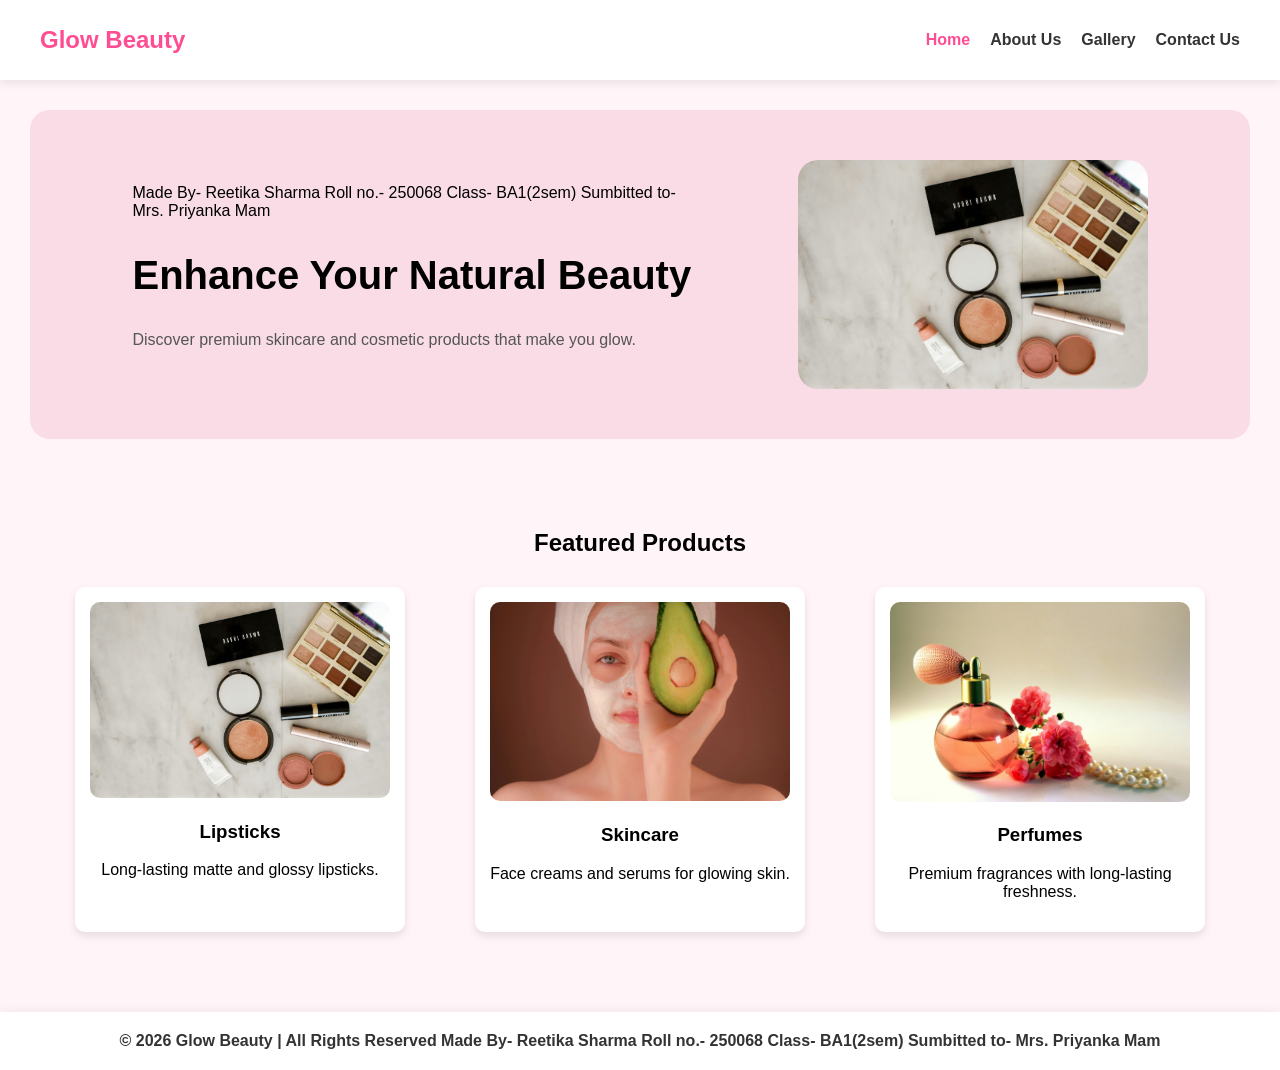
<file: index.html>
<!DOCTYPE html>
<html>
<head>
<title>Glow Beauty - Home</title>
<link rel="stylesheet" href="style.css">
</head>
<body>
<header>
<div class="navbar">
<div class="logo">Glow Beauty</div>
<nav>
<ul>
<li><a href="index1.html" class="active">Home</a></li>
<li><a href="about.html">About Us</a></li>
<li><a href="gallery.html">Gallery</a></li>
<li><a href="contact.html">Contact Us</a></li>
</ul>
</nav>
</div>
</header>
<section class="hero">
<div class="hero-text">
Made By- Reetika Sharma 
Roll no.- 250068
Class- BA1(2sem)
Sumbitted to- Mrs. Priyanka Mam
<h1>Enhance Your Natural Beauty</h1>
<p>Discover premium skincare and cosmetic products that make you glow.</p>
</div>
<img src="httpsimages.unsplash.comphoto-1522335789203-aabd1fc54bc9.jpg">
</section>
<section class="gallery">
<h2>Featured Products</h2>
<div class="products">
<div class="card">
<img src="httpsimages.unsplash.comphoto-1522335789203-aabd1fc54bc9.jpg">
<h3>Lipsticks</h3>
<p>Long-lasting matte and glossy lipsticks.</p>
</div>
<div class="card">
<img src="com.jpg">
<h3>Skincare</h3>
<p>Face creams and serums for glowing skin.</p>
</div>
<div class="card">
<img src="mom.jpg">
<h3>Perfumes</h3>
<p>Premium fragrances with long-lasting freshness.</p>
</div>
</div>
</section>
<footer>
© 2026 Glow Beauty | All Rights Reserved
Made By- Reetika Sharma 
Roll no.- 250068
Class- BA1(2sem)
Sumbitted to- Mrs. Priyanka Mam
</footer>
</body>
</html>
</file>
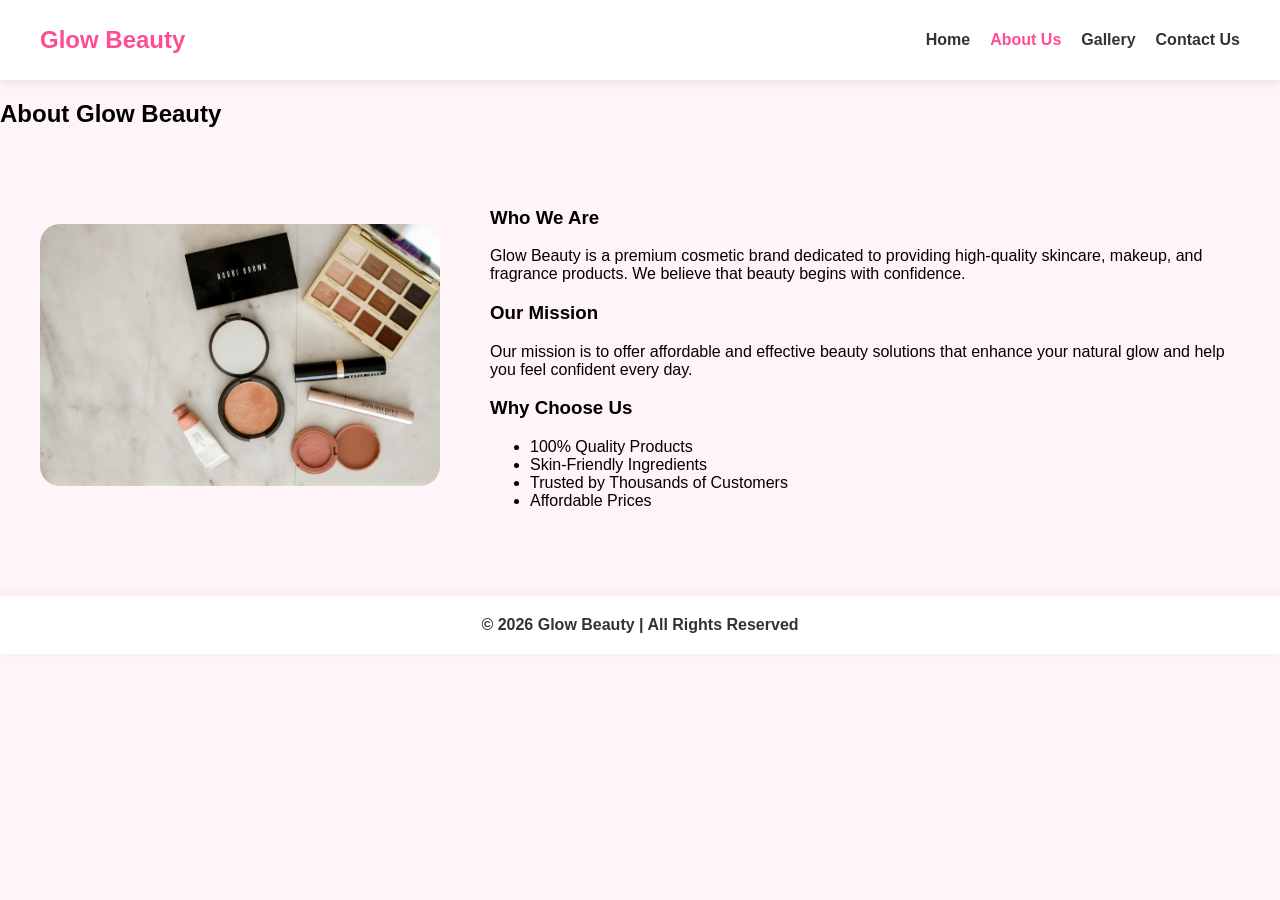
<file: about.html>
<!DOCTYPE html>
<html>
<head>
<title>Glow Beauty - About Us</title>
<link rel="stylesheet" href="style.css">
</head>
<body>
<header>
<div class="navbar">
<div class="logo">Glow Beauty</div>
<nav>
<ul>
<li><a href="index1.html">Home</a></li>
<li><a href="about.html" class="active">About Us</a></li>
<li><a href="gallery.html">Gallery</a></li>
<li><a href="contact.html">Contact Us</a></li>
</ul>
</nav>
</div>
</header>
<section class="about-section">
<h1>About Glow Beauty</h1>
<div class="about-container">
<!-- Left Image -->
<div class="about-image">
<img src="httpsimages.unsplash.comphoto-1522335789203-aabd1fc54bc9.jpg">
</div>
<!-- Right Content -->
<div class="about-content">
<h3>Who We Are</h3>
<p>Glow Beauty is a premium cosmetic brand dedicated to providing high-quality skincare, 
makeup, and fragrance products. 
We believe that beauty begins with confidence.
</p>
<h3>Our Mission</h3>
<p>
Our mission is to offer affordable and effective beauty solutions that enhance your natural 
glow and help you feel confident every day.
</p>
<h3>Why Choose Us</h3>
<ul>
<li>100% Quality Products</li>
<li>Skin-Friendly Ingredients</li>
<li>Trusted by Thousands of Customers</li>
<li>Affordable Prices</li>
</ul>
</div>
</div>
</section>
<footer>
© 2026 Glow Beauty | All Rights Reserved
</footer>
</body>
</html>
</file>
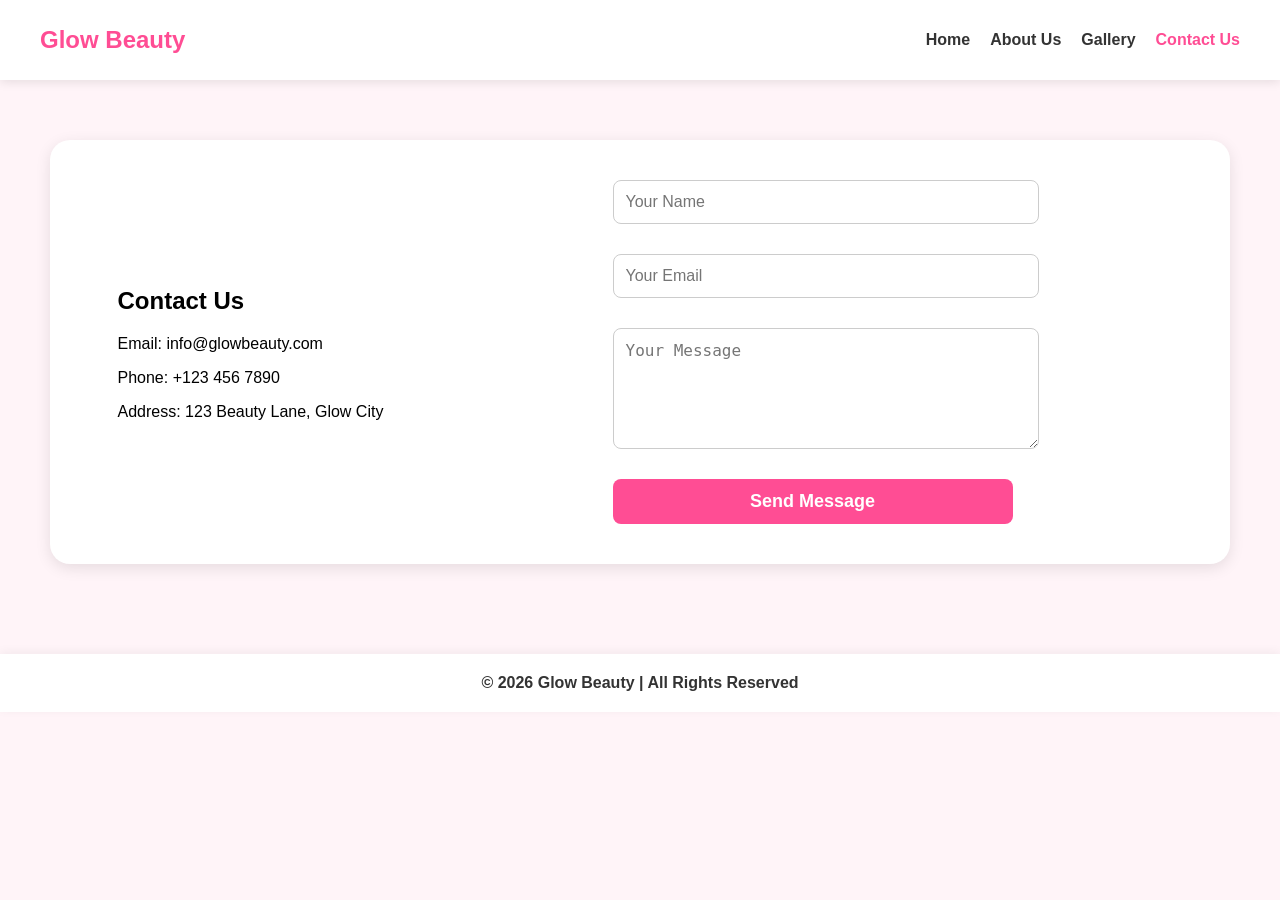
<file: contact.html>
<!DOCTYPE html>
<html>
<head>
<title>Glow Beauty - Contact Us</title>
<link rel="stylesheet" href="style.css">
</head>
<body>
<header>
<div class="navbar">
<div class="logo">Glow Beauty</div>
<nav>
<ul>
<li><a href="index1.html">Home</a></li>
<li><a href="about.html">About Us</a></li>
<li><a href="gallery.html">Gallery</a></li>
<li><a href="contact.html" class="active">Contact Us</a></li>
</ul>
</nav>
</div>
</header>
<section class="contact-section">
<div class="contact-container">
<div class="contact-info">
<h2>Contact Us</h2>
<p>Email: info@glowbeauty.com</p>
<p>Phone: +123 456 7890</p>
<p>Address: 123 Beauty Lane, Glow City</p>
</div>
<div class="contact-form">
<form>
<input type="text" placeholder="Your Name" required><input type="email" placeholder="Your Email" required>
<textarea placeholder="Your Message" rows="5" required></textarea>
<button type="submit">Send Message</button>
</form>
</div>
</div>
</section>
<footer>
© 2026 Glow Beauty | All Rights Reserved
</footer>
</body>
</html>
</file>
<file: style.css>
body {
margin: 0;
font-family: Arial, sans-serif;
background-color: #fff4f8;
}
/* ===== NAVIGATION ===== */
header {
background: white;
padding: 15px 40px;
box-shadow: 0 2px 10px rgba(0,0,0,0.1);
}
.navbar {
display: flex;
justify-content: space-between;
align-items: center;
}
.logo {
font-size: 24px;
font-weight: bold;
color: #ff4d94;
}
nav ul {
list-style: none;
display: flex;
gap: 20px;
}
nav ul li a {
text-decoration: none;
color: #333;
font-weight: bold;
}
nav ul li a.active {color: #ff4d94;
}
/* ===== HERO SECTION ===== */
.hero {
display: flex;
justify-content: space-around;
align-items: center;
padding: 50px;
background-color: #f9dce5;
margin: 30px;
border-radius: 20px;
}
.hero-text {
width: 50%;
}
.hero-text h1 {
font-size: 40px;
}
.hero-text p {
color: #555;
}
.hero img {
width: 350px;
border-radius: 20px;
}
/* ===== ABOUT ===== */
.about {
text-align: center;
padding: 50px;
}
/* ===== GALLERY ===== */
.gallery {
padding: 40px;
text-align: center;
}
.products {
display: flex;
justify-content: space-around;
flex-wrap: wrap;
}
.card {
background: white;width: 300px;
padding: 15px;
margin: 10px;
border-radius: 10px;
box-shadow: 0 4px 8px rgba(0,0,0,0.1);
}
.card img {
width: 100%;
border-radius: 10px;
}
footer {
text-align: center;
padding: 20px;
background: white;
margin-top: 20px;
}/* ===== GALLERY PAGE GRID ===== */
.gallery-page {
padding: 50px;
text-align: center;
}
.gallery-grid {
display: grid;
grid-template-columns: repeat(auto-fit, minmax(250px, 1fr));
gap: 20px;
padding: 20px;
}
.gallery-item img {
width: 100%;
height: 250px;
object-fit: cover;
border-radius: 15px;
transition: transform 0.3s;
}
.gallery-item img:hover {
transform: scale(1.05);
}
/* ===== ABOUT SECTION LAYOUT ===== */
.about-container {
display: flex;
align-items: center;
justify-content: center;
gap: 50px;
padding: 40px;
}.about-image img {
width: 400px;
border-radius: 20px;
}
.about-text {
max-width: 600px;
text-align: left;
}
.about-extra {
display: flex;
flex-direction: row-reverse;
align-items: center;
justify-content: center;
gap: 50px;
padding: 60px;
background-color: #fff;
}
.extra-image img {
width: 400px;
border-radius: 20px;
}
/* ===== CONTACT PAGE ===== */
.contact-section {
padding: 80px 40px;
}
.contact-container {
display: flex;
justify-content: space-around;
background: white;
padding: 40px;
border-radius: 20px;
box-shadow: 0 5px 15px rgba(0,0,0,0.05);
}
.contact-form form {
display: flex;
flex-direction: column;
gap: 15px;
width: 400px;
}
.contact-form input, .contact-form textarea {
padding: 12px;
border: 1px solid #ddd;
border-radius: 8px;
outline: none;}
.contact-form button {
background-color: #ff4d94;
color: white;
padding: 12px;
border: none;
border-radius: 8px;
cursor: pointer;
font-weight: bold;
}
.contact-form button:hover {
background-color: #e63982;
}/* ===== CONTACT SECTION STYLES ===== */
.contact-section {
padding: 60px 50px;
text-align: center;
}
.contact-container {
display: flex;
justify-content: space-around;
align-items: center;
background-color: white;
padding: 40px;
border-radius: 20px;
box-shadow: 0 4px 15px rgba(0,0,0,0.1);
}
.contact-info {
text-align: left;
width: 40%;
}
.contact-form {
width: 50%;
}
.contact-form input, 
.contact-form textarea {
width: 100%;
padding: 12px;
margin-bottom: 15px;
border: 1px solid #ccc;
border-radius: 8px;
font-size: 16px;
}
.contact-form button {
background-color: #ff4d94;color: white;
padding: 12px 25px;
border: none;
border-radius: 8px;
cursor: pointer;
font-size: 18px;
font-weight: bold;
transition: 0.3s;
}
.contact-form button:hover {
background-color: #e63982;
}
/* ===== FOOTER ===== */
footer {
background-color: white;
padding: 20px;
text-align: center;
font-weight: bold;
color: #333;
margin-top: 30px;
box-shadow: 0 -2px 10px rgba(0,0,0,0.05); 
}
</file>
